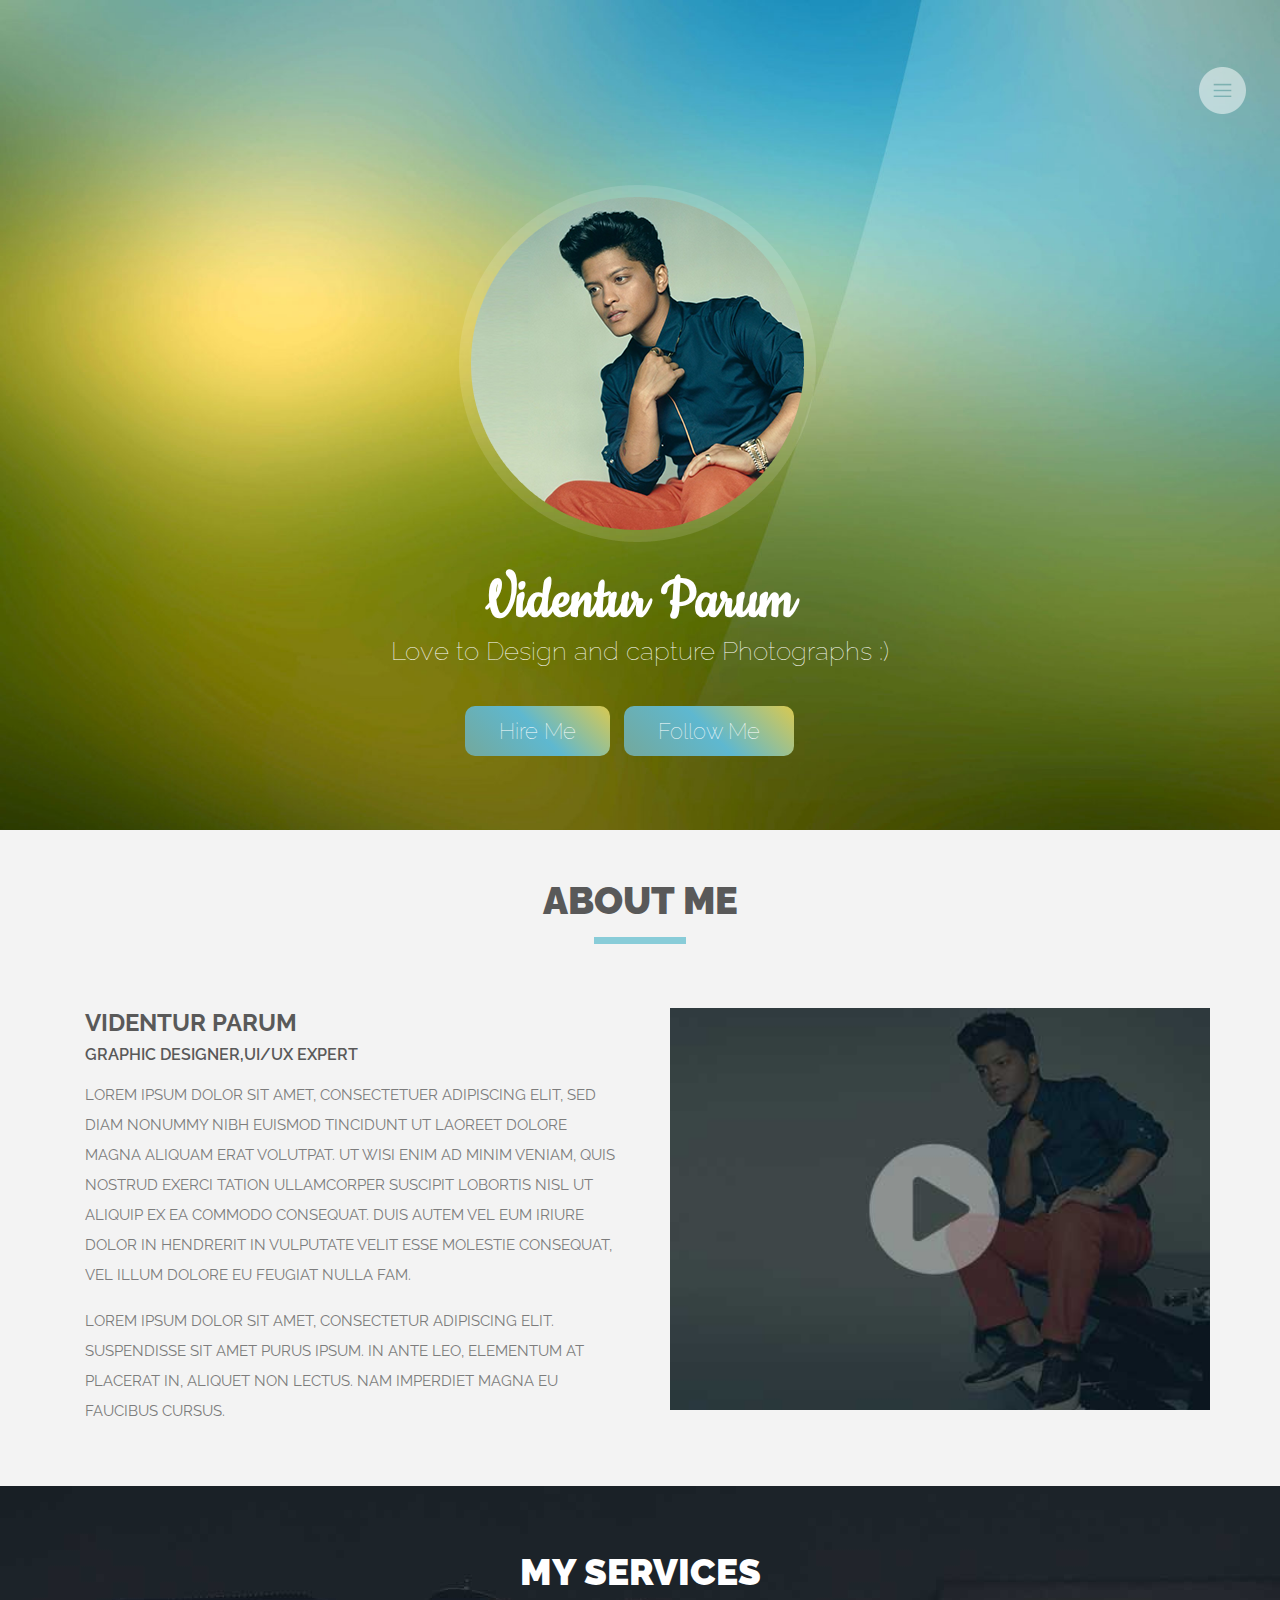
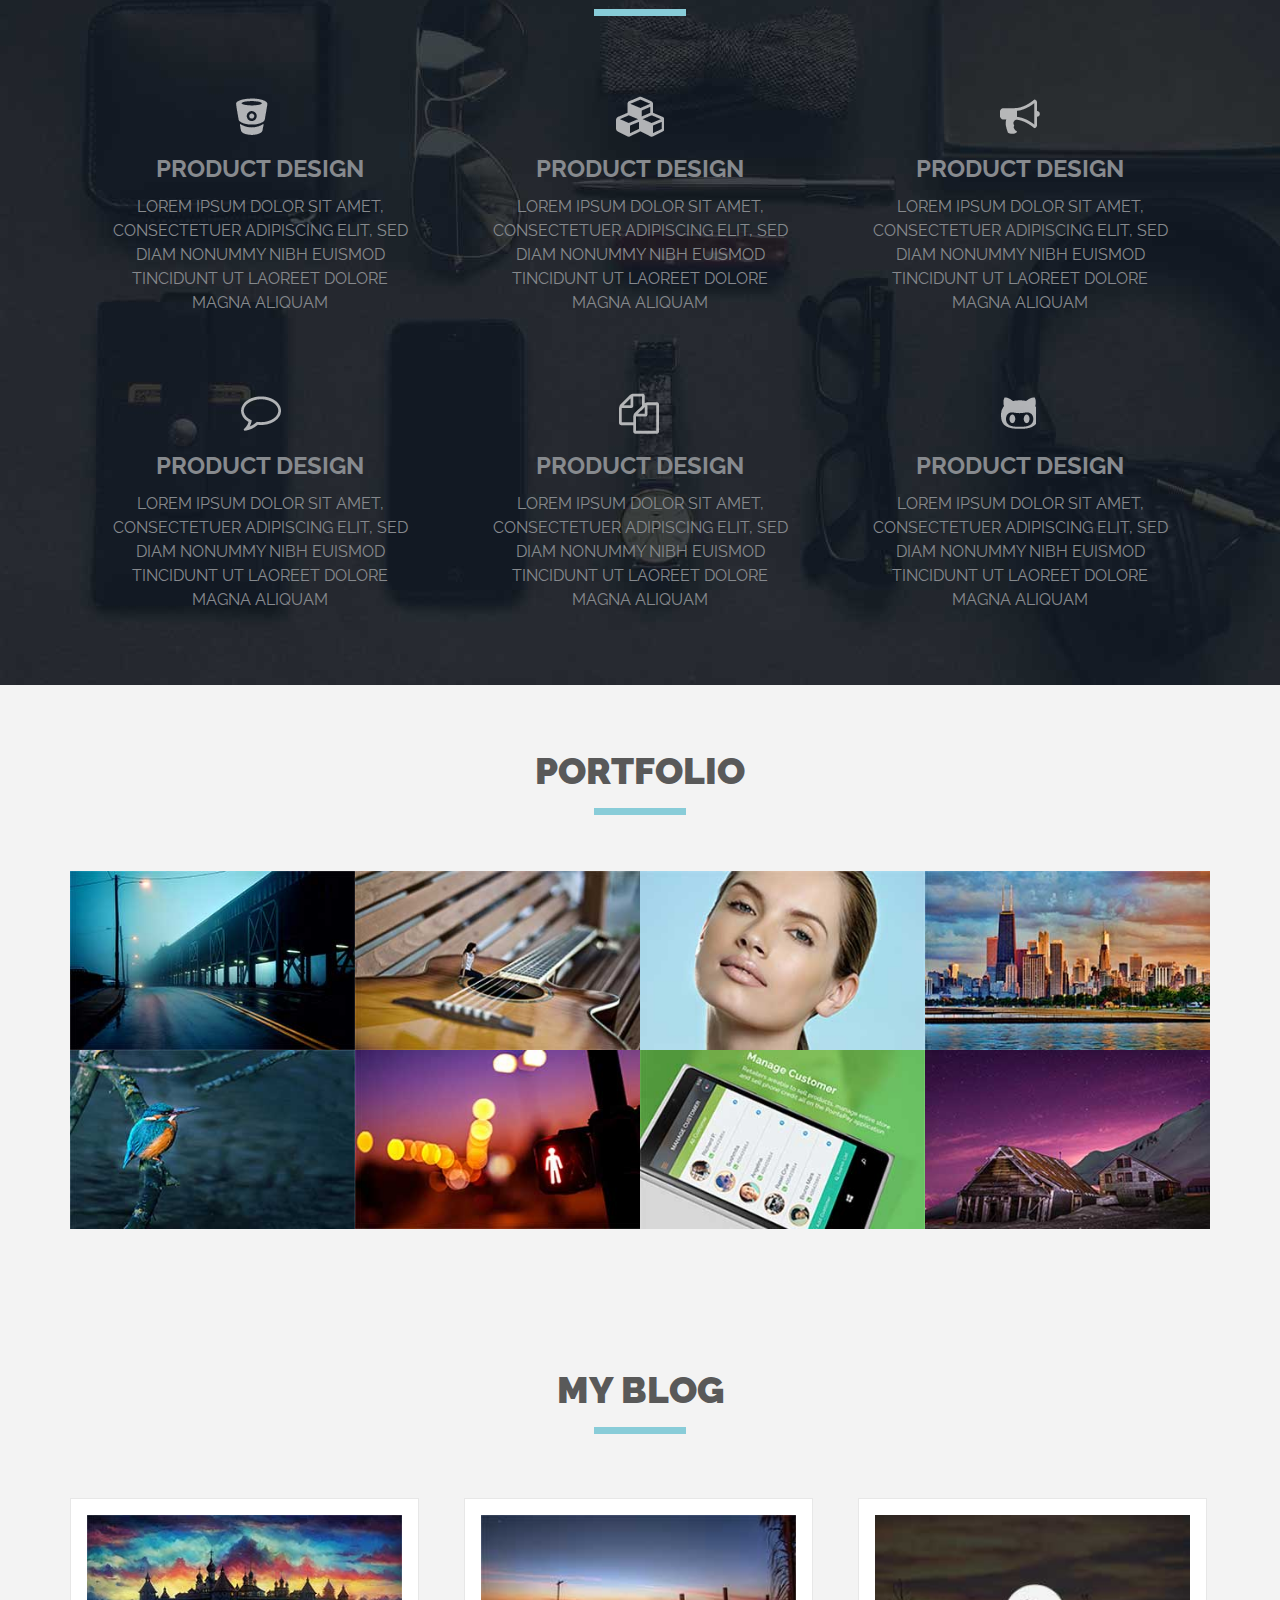
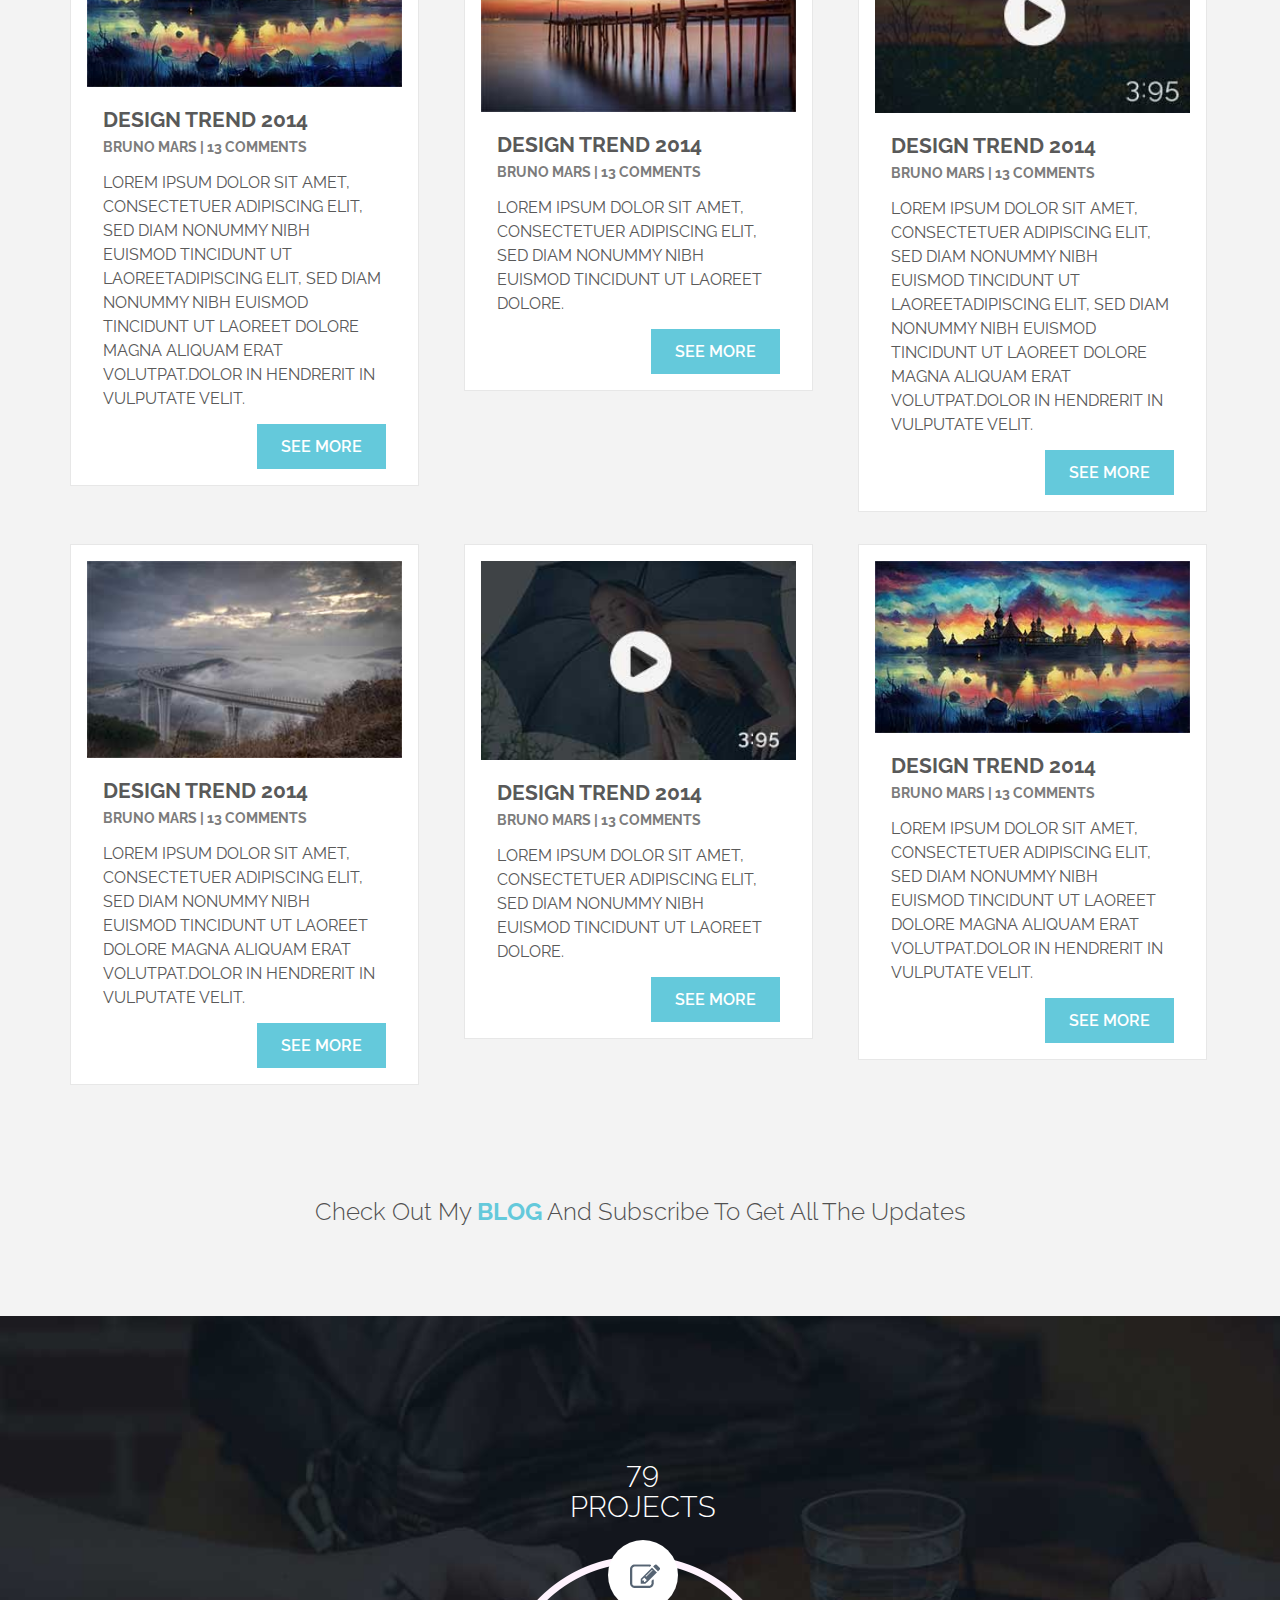
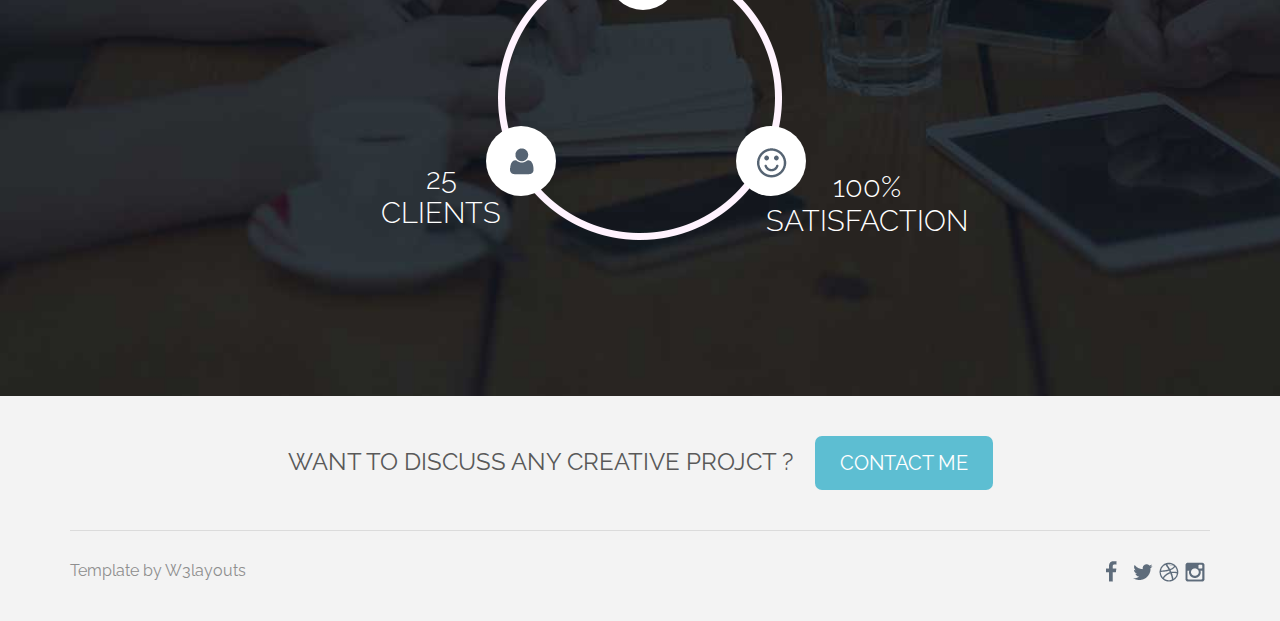
<file: 项目一：个人网站/index.html>
<!DOCTYPE html>
<html lang="en">
<head>
	<meta charset="UTF-8">
	<meta name="keyword" content="个人网站, 我的主页">
	<title>index</title>
	<link rel="stylesheet" href="css/style.css">
	<link rel="stylesheet" href="css/index.css">
	<script type="application/x-javascript"> 
		addEventListener("load", function() { 
			setTimeout(hideURLbar, 0); 
		}, false); 
		function hideURLbar(){ 
			window.scrollTo(0,1);
		} 
	</script>
	<!-- webfonts -->
	<link href='http://fonts.googleapis.com/css?family=Raleway:200,400,300,600,500,900,700,100,800' rel='stylesheet' type='text/css'>
	<link href='http://fonts.googleapis.com/css?family=Cookie' rel='stylesheet' type='text/css'>
	<!-- // webfonts -->

	
	
</head>
<body>
	<div id="header">
		<span class="nav-icon"></span>
		<div id="nav">
			<div class="nav-wrap"></div>	
			<ul class="nav-menu-list">
				<li><a class="scroll" href="#">HOME</a></li>
				<li><a class="scroll" href="#aboutme">ABOUT</a></li>
				<li><a class="scroll" href="#myservice">SERVICES</a></li>
				<li><a class="scroll" href="#portfolio">PORTFOLIO</a></li>
				<li><a class="scroll" href="#myblog">BLOG</a></li>
				<li><a class="scroll" href="#contact">CONTACT</a></li>
			</ul>
			<span class="close"></span>
		</div>
		<!-- <img src="img/bg2.jpg" alt="" class="bg-img"> -->
		<div class="banner-info">
			<img src="img/pic.png" alt="" class="my-photo">
			<h1>Videntur Parum</h1>
			<p>Love to Design and capture Photographs :)</p>
			<ul class="info-list">
				<li><a href="#">Hire Me</a></li>
				<li><a href="#">Follow Me</a></li>
			</ul>
		</div>
	</div>
	<div id="aboutme">
		<div class="wrap">
			<div class="aboutme-top">
				<h2>ABOUT ME</h2>
				<span></span>
			</div>
			<div class="aboutme-left">
				<h3>Videntur Parum</h3>
				<span>Graphic Designer,UI/UX Expert </span>
				<p>Lorem ipsum dolor sit amet, consectetuer adipiscing elit, sed diam nonummy nibh euismod tincidunt ut laoreet dolore magna aliquam erat volutpat. Ut wisi enim ad minim veniam, quis nostrud exerci tation ullamcorper suscipit lobortis nisl ut aliquip ex ea commodo consequat. Duis autem vel eum iriure dolor in hendrerit in vulputate velit esse molestie consequat, vel illum dolore eu feugiat nulla fam.</p>
				<p>Lorem ipsum dolor sit amet, consectetur adipiscing elit. Suspendisse sit amet purus ipsum. In ante leo, elementum at placerat in, aliquet non lectus. Nam imperdiet magna eu faucibus cursus.</p>
			</div>
			<div class="aboutme-right">
				<img src="img/video.jpg" alt="" class="video" title="name">
			</div>
		</div>	
	</div>
	<div id="myservice">
		<div class="wrap">
			<div class="myservice-top">
				<h2>MY SERVICES</h2>
				<span></span>
			</div>	
			<div class="container">
				<ul class="myservice-list">
					<li style = 'margin-bottom: 80px;'>
						<span class="s-cion1"> </span>
						<h3>PRODUCT DESIGN</h3>
						<p>Lorem ipsum dolor sit amet, consectetuer adipiscing elit, sed diam nonummy nibh euismod tincidunt ut laoreet dolore magna aliquam</p>
					</li>
					<li style = 'margin-bottom: 80px;'>
						<span class="s-cion2"> </span>
						<h3>PRODUCT DESIGN</h3>
						<p>Lorem ipsum dolor sit amet, consectetuer adipiscing elit, sed diam nonummy nibh euismod tincidunt ut laoreet dolore magna aliquam</p>
					</li>
					<li style = 'margin-bottom: 80px;'>
						<span class="s-cion3"> </span>
						<h3>PRODUCT DESIGN</h3>
						<p>Lorem ipsum dolor sit amet, consectetuer adipiscing elit, sed diam nonummy nibh euismod tincidunt ut laoreet dolore magna aliquam</p>
					</li>
					<li>
						<span class="s-cion4"> </span>
						<h3>PRODUCT DESIGN</h3>
						<p>Lorem ipsum dolor sit amet, consectetuer adipiscing elit, sed diam nonummy nibh euismod tincidunt ut laoreet dolore magna aliquam</p>
					</li>
					<li>
						<span class="s-cion5"> </span>
						<h3>PRODUCT DESIGN</h3>
						<p>Lorem ipsum dolor sit amet, consectetuer adipiscing elit, sed diam nonummy nibh euismod tincidunt ut laoreet dolore magna aliquam</p>
					</li>
					<li>
						<span class="s-cion6"> </span>
						<h3>PRODUCT DESIGN</h3>
						<p>Lorem ipsum dolor sit amet, consectetuer adipiscing elit, sed diam nonummy nibh euismod tincidunt ut laoreet dolore magna aliquam</p>
					</li>
				</ul>
			</div>
		</div>
		
		
	</div>
	<div id="portfolio">
		<div class="wrap">
			<div class="port-top">
				<h2>Portfolio</h2>
				<span></span>
			</div>
			<ul class="port-list">
				<li>
					<a href="img/port-pic.jpg" >
						<img class="port-img" src="img/port-pic.jpg" alt="">
						<div class="mask">
							<div class="mask-info">
								<img src="img/hover-icon.png" alt="">
			            		<h3>Product Design</h3>
			            		<p>"LimeLight"</p>
							</div>
		            	</div>
					</a>
				</li>
				<li>
					<a href="img/port-pic2.jpg" >
						<img class="port-img" src="img/port-pic2.jpg" alt="">
						<div class="mask">
							<div class="mask-info">
								<img src="img/hover-icon.png" alt="">
			            		<h3>Product Design</h3>
			            		<p>"LimeLight"</p>
							</div>
		            	</div>
					</a>
				</li>
				<li>
					<a href="img/port-pic3.jpg" >
						<img class="port-img" src="img/port-pic3.jpg" alt="">
						<div class="mask">
							<div class="mask-info">
								<img src="img/hover-icon.png" alt="">
			            		<h3>Product Design</h3>
			            		<p>"LimeLight"</p>
							</div>
		            	</div>
					</a>
				</li>
				<li>
					<a href="img/port-pic4.jpg" >
						<img class="port-img" src="img/port-pic4.jpg" alt="">
						<div class="mask">
							<div class="mask-info">
								<img src="img/hover-icon.png" alt="">
			            		<h3>Product Design</h3>
			            		<p>"LimeLight"</p>
							</div>
		            	</div>
					</a>
				</li>
				<li>
					<a href="img/port-pic5.jpg" >
						<img class="port-img" src="img/port-pic5.jpg" alt="">
						<div class="mask">
							<div class="mask-info">
								<img src="img/hover-icon.png" alt="">
			            		<h3>Product Design</h3>
			            		<p>"LimeLight"</p>
							</div>
		            	</div>
					</a>
				</li>
				<li>
					<a href="img/port-pic6.jpg" >
						<img class="port-img" src="img/port-pic6.jpg" alt="">
						<div class="mask">
							<div class="mask-info">
								<img src="img/hover-icon.png" alt="">
			            		<h3>Product Design</h3>
			            		<p>"LimeLight"</p>
							</div>
		            	</div>
					</a>
				</li>
				<li>
					<a href="img/port-pic7.jpg" >
						<img class="port-img" src="img/port-pic7.jpg" alt="">
						<div class="mask">
							<div class="mask-info">
								<img src="img/hover-icon.png" alt="">
			            		<h3>Product Design</h3>
			            		<p>"LimeLight"</p>
							</div>
		            	</div>
					</a>
				</li>
				<li>
					<a href="img/port-pic1.jpg" >
						<img class="port-img" src="img/port-pic1.jpg" alt="">
						<div class="mask">
							<div class="mask-info">
								<img src="img/hover-icon.png" alt="">
			            		<h3>Product Design</h3>
			            		<p>"LimeLight"</p>
							</div>
		            	</div>
					</a>
				</li>
			</ul>

			
			
		</div>
	</div>
	<div id="myblog">
		<div class="wrap">
			<div class="myblog-top">
				<h2>My Blog</h2>
				<span></span>
			</div>
			<!-- <div class="myblog-articals">
				<ul class="col"></ul>
				<ul class="col"></ul>
				<ul class="col" style="margin-right: 0;"></ul>
			</div> -->
			<div class="myblog-articals">
				<div class="articals-content">
					<img src="img/blog-post.jpg" alt="">
					<div class="articals-info">
						<h3><a href="#">DESIGN TREND 2014</a></h3>
						<span>Bruno mars | <a href="#">13 comments</a></span>
						<p>Lorem ipsum dolor sit amet, consectetuer adipiscing elit, sed diam nonummy nibh euismod tincidunt ut laoreetadipiscing elit, sed diam nonummy nibh euismod tincidunt ut laoreet dolore magna aliquam erat volutpat.dolor in hendrerit in vulputate velit.</p>
						<a class="more-btn" href="#">See More</a>
					</div>
				</div>
				<div class="articals-content">
					<img src="img/blog-post1.jpg" alt="">
					<div class="articals-info">
						<h3><a href="#">DESIGN TREND 2014</a></h3>
						<span>Bruno mars | <a href="#">13 comments</a></span>
						<p>Lorem ipsum dolor sit amet, consectetuer adipiscing elit, sed diam nonummy nibh euismod tincidunt ut laoreet dolore.</p>
						<a class="more-btn" href="#">See More</a>
					</div>
				</div>
				<div class="articals-content" style="margin-right: 0;">
					<img src="img/blog-post3.jpg" alt="">
					<div class="articals-info">
						<h3><a href="#">DESIGN TREND 2014</a></h3>
						<span>Bruno mars | <a href="#">13 comments</a></span>
						<p>Lorem ipsum dolor sit amet, consectetuer adipiscing elit, sed diam nonummy nibh euismod tincidunt ut laoreetadipiscing elit, sed diam nonummy nibh euismod tincidunt ut laoreet dolore magna aliquam erat volutpat.dolor in hendrerit in vulputate velit.</p>
						<a class="more-btn" href="#">See More</a>
					</div>
				</div>
				<div class="articals-content">
					<img src="img/blog-post4.jpg" alt="">
					<div class="articals-info">
						<h3><a href="#">DESIGN TREND 2014</a></h3>
						<span>Bruno mars | <a href="#">13 comments</a></span>
						<p>Lorem ipsum dolor sit amet, consectetuer adipiscing elit, sed diam nonummy nibh euismod tincidunt ut laoreet dolore magna aliquam erat volutpat.dolor in hendrerit in vulputate velit.</p>
						<a class="more-btn" href="#">See More</a>
					</div>
				</div>
				<div class="articals-content">
					<img src="img/blog-post5.jpg" alt="">
					<div class="articals-info">
						<h3><a href="#">DESIGN TREND 2014</a></h3>
						<span>Bruno mars | <a href="#">13 comments</a></span>
						<p>Lorem ipsum dolor sit amet, consectetuer adipiscing elit, sed diam nonummy nibh euismod tincidunt ut laoreet dolore.</p>
						<a class="more-btn" href="#">See More</a>
					</div>
				</div>
				<div class="articals-content" style="margin-right: 0;">
					<img src="img/blog-post.jpg" alt="">
					<div class="articals-info">
						<h3><a href="#">DESIGN TREND 2014</a></h3>
						<span>Bruno mars | <a href="#">13 comments</a></span>
						<p>Lorem ipsum dolor sit amet, consectetuer adipiscing elit, sed diam nonummy nibh euismod tincidunt ut laoreet dolore magna aliquam erat volutpat.dolor in hendrerit in vulputate velit.</p>
						<a class="more-btn" href="#">See More</a>
					</div>
				</div>
			</div>
			<div class="myblog-bottom">
				<p class="more-articals">Check Out My <a href="#">Blog</a> And Subscribe To Get All The Updates</p>	
			</div>
			
			
		</div>
	</div>
	<div id="projects">
		<div class="wrap">
			<div class="cycle">
				<span></span>
			</div>
			<div class="project-demo project-wrap">
				<p>79</p>
				<p>Projects</p>
				<span><i class="p-icon"></i></span>
			</div>
			<div class="project-demo clients-wrap">
				<div>
				<p>25</p>
				<p>Clients</p>
				</div>
				<span><i class="p-icon"></i></span>
			</div>
			<div class="project-demo people-wrap">
				<div>
				<p>100%</p>
				<p>Satisfaction</p>
				</div>
				<span><i class="p-icon"></i></span>
			</div>
		</div>
	</div>

	



	<div id="footer">
		<div class="wrap">
			<div id="contact">
				<p>Want To Discuss Any Creative Projct ? <a href="contact.html">Contact Me</a></p>
			</div>
			<div class="bbs">
				<div class="bbs-left">
					<p>Template by <a href="http://w3layouts.com" target="_blank">W3layouts</a></p>
				</div>
				<div class="bbs-right">
					<ul>
						<li><a href="#"><span class="facebook"></span></a></li>
						<li><a href="#"><span class="twitter"> </span></a></li>
						<li><a href="#"><span class="dribbble"></span></a></li>
						<li><a href="#"><span class="tech"></span></a></li>
					</ul>
				</div>
			</div>
		</div>	
	</div>

	
	<a href="#" id="toTop" style="display: block;"><span id="toTopHover" style="opacity: 1;"></span></a>






	









	<script src="js/jquery-1.11.3.min.js"></script>
	<script src="js/index.js"></script>

	<!-- start-smoth-scrolling-->
	<script src="js/easing.js"></script>
	<script src="js/move-top.js"></script>
	<!-- // start-smoth-scrolling-->

	<!-- light-box-script -->
	<script src="js/jquery.chocolat.js"></script>
	<link rel="stylesheet" href="css/chocolat.css"/>
	<script type="text/javascript" charset="utf-8">
		$(function() {
			$('.port-list a').Chocolat({linkImages:false});
		});
	</script>
	<!-- // light-box-script -->
	
</body>
</html>
</file>
<file: 项目一：个人网站/css/style.css>
/**********样式重置开始**********/
*{
	margin: 0;
	padding: 0;
}
ul,ol{
	list-style-type: none;
}
a{
	text-decoration: none;
}
img{
	border: none;
}
/**********样式重置结束**********/
body{
	background: #f3f3f3;
	font-family: 'Raleway', sans-serif;
}

/**********header开始**********/
#header{
	width: 100%;
	position: relative;
}
#header .nav-icon{
	position: absolute;
	width: 52px;
	height: 52px;
	top: 64px;
	right: 32px;
	cursor: pointer;
	background: url(../img/nav-icon.png) no-repeat 0 0;
}
#nav{
	width: 100%;
	height: 192px;
	top: -192px;
	position: absolute;	
}
#nav .nav-wrap{
	height: 192px;
	background: rgb(82, 87, 89);
	opacity: 0.39;
	filter: alpha(opacity=39);
}

#nav .nav-menu-list{
	position: absolute;
	top: 50%;
	margin-top: -14px;
	left: 50%;
	margin-left: -358px;
	
}
#nav .nav-menu-list li{
	float: left;
}
#nav .nav-menu-list li a{
	display: block;
    color: #FFF;
    font-size: 14px;
    margin: 7px 32px;
    font-weight: 900;
    text-align: left;
}
#nav .nav-menu-list li a:hover{
	color:#1f98ad;
}
#nav .close{
	z-index: 2;
	position: absolute;
	right: 136px;
	top: 50%;
	margin-top: -18px;
	height: 35px;
	width: 35px;
	cursor: pointer;
	background: url(../img/close2.png) no-repeat 0 0;
}
#nav .close:hover{
	background:url(../img/close2h.png) no-repeat 0px 0px;
}
#header{
	/*min-height: 830px;*/
	background: url(../img/bg2.jpg) no-repeat 0 0;
	-webkit-background-size: cover;
	-moz-background-size: cover;
	-ms-background-size: cover;
	-o-background-size: cover;
	background-size: cover;
	min-height: 830px;
	overflow: hidden;
}
#header .bg-img{
	width: 100%;
	position: relative;
}
#header .banner-info{
	margin-top: 13%;
	text-align: center;
	position: relative;
}
#header .banner-info h1{
    font-family: 'Cookie', cursive;
    color: #FFF;
    font-size: 64px;
}
#header .banner-info p{
    color: #fff;
    margin: 0 0 16px 0;
    font-size: 26px;
    font-weight: 100;
}
#header .info-list{
	margin-top: 24px;
	display: inline-block;
	height: 50px;
	position: absolute;
	left: 50%;
	margin-left: -175px;
}
#header .info-list li{
	float: left;
	display: inline-block;
	margin-right: 14px;
}
#header .info-list li a{
    background: #74a89b;
    background: -moz-linear-gradient(45deg, #74a89b 0%, #5eb8d0 50%, #d9c950 100%);
    background: -webkit-gradient(linear, left bottom, right top, color-stop(0%,#74a89b), color-stop(50%,#5eb8d0), color-stop(100%,#d9c950));
    background: -webkit-linear-gradient(45deg, #74a89b 0%,#5eb8d0 50%,#d9c950 100%);
    background: -o-linear-gradient(45deg, #74a89b 0%,#5eb8d0 50%,#d9c950 100%);
    background: -ms-linear-gradient(45deg, #74a89b 0%,#5eb8d0 50%,#d9c950 100%);
    background: linear-gradient(45deg, #74a89b 0%,#5eb8d0 50%,#d9c950 100%);
    filter: progid:DXImageTransform.Microsoft.gradient( startColorstr='#74a89b', endColorstr='#d9c950',GradientType=1 );
    padding: 12px 34px;
    color: #FFF;
    font-weight: 100;
    font-size: 22px;
    display: inline-block;
    text-decoration: none;
    border-radius: 10px;
    -webkit-border-radius: 10px;
    -moz-border-radius: 10px;
    -ms-border-radius: 10px;
    -o-border-radius: 10px;
    -webkit-appearance: none;
}
#header .info-list li a:hover{
	background: #d9c950;
	background: -moz-linear-gradient(45deg,  #d9c950 0%, #5eb8d0 50%, #74a89b 100%);
	background: -webkit-gradient(linear, left bottom, right top, color-stop(0%,#d9c950), color-stop(50%,#5eb8d0), color-stop(100%,#74a89b));
	background: -webkit-linear-gradient(45deg,  #d9c950 0%,#5eb8d0 50%,#74a89b 100%);
	background: -o-linear-gradient(45deg,  #d9c950 0%,#5eb8d0 50%,#74a89b 100%);
	background: -ms-linear-gradient(45deg,  #d9c950 0%,#5eb8d0 50%,#74a89b 100%);
	background: linear-gradient(45deg,  #d9c950 0%,#5eb8d0 50%,#74a89b 100%);
	filter: progid:DXImageTransform.Microsoft.gradient( startColorstr='#d9c950', endColorstr='#74a89b',GradientType=1 );
}
.wrap{
	width: 1140px;
	margin: 0 auto;
}

#toTop{
	width: 50px;
	height: 66px;
	position: fixed;
	bottom: 20px;
	right: 20px;
	display: none;
	cursor: pointer;
	background: url(../img/returntop.png) no-repeat 0 0;
}


/**********header结束**********/
</file>
<file: 项目一：个人网站/css/index.css>
/**********aboutme开始**********/

#aboutme{
    padding: 48px 0 80px;
    width: 100%;
    min-height: 528px;
	text-align: center;
}
#aboutme .aboutme-top{
	margin-bottom: 64px;
}
#aboutme .aboutme-top h2{
	font-weight: 900;
    color: #595959;
    font-size: 38px;
    text-transform: uppercase;
    margin: 0;
    padding: 0 0 14px;
}
#aboutme .aboutme-top span{  /*记住*/
	width: 8%;
    margin: 0 auto;
    background: #88ccd8;
    display: block;
    height: 7px;
}
#aboutme .aboutme-left{
	float: left;
	text-align: left;
	width: 540px;
	height: 328px;
	padding: 0 15px;
}
#aboutme .aboutme-left h3{
    text-transform: uppercase;
    font-weight: 700;
    color: #595959;
    font-size: 24px;
}
#aboutme .aboutme-left span{
	margin: 8px 0;
    display: block;
    text-transform: uppercase;
    font-weight: 600;
    color: #595959;
    font-size: 16px;
}
#aboutme .aboutme-left p{
	color: #7c7c7c;
    text-transform: uppercase;
    font-size: 15px;
    line-height: 30px;
    margin-top: 16px;
}
#aboutme .aboutme-right{
	float: right;
	width: 540px;
	height: 402px;
}
#aboutme .aboutme-right img{
	width: 100%;
	height: 100%;
}

/**********aboutme结束**********/


/**********myservice开始**********/
#myservice{
    clear: both;
    width: 100%;
    height: 655px;
    padding: 64px 0 80px;
    text-align: center;
    background: url(../img/services-bg.jpg) no-repeat 0 0;
}
#myservice .myservice-top h2{
    font-weight: 900;
    color: #fff;
    font-size: 37px;
    text-transform: uppercase;
    margin: 0;
    padding: 0 0 15px;
}
#myservice .myservice-top span{  /*记住*/
    width: 8%;
    margin: 0 auto;
    background: #88ccd8;
    display: block;
    height: 7px;
}
#myservice .container{
    margin-top: 80px;
}
#myservice .myservice-list li{
    width: 350px;
    height: 217px;
    float: left;
    padding: 0 15px;
    text-align: center;
}
#myservice .myservice-list li span{
    width: 48px;
    height: 42px;
    display: inline-block;
    background: url(../img/services-icons.png) no-repeat;
}
#myservice .myservice-list .s-cion1{
    background-position: 0 0;
}
#myservice .myservice-list .s-cion2{
    background-position: -55px 0;
}
#myservice .myservice-list .s-cion3{
    background-position: -120px 0;
}
#myservice .myservice-list .s-cion4{
    background-position: -177px 0;
}
#myservice .myservice-list .s-cion5{
    background-position: -238px 0;
}
#myservice .myservice-list .s-cion6{
    background-position: -297px 0;
}

#myservice .myservice-list li h3{
    color: #878a8e;
    font-size: 24px;
    font-weight: 700;
    padding: 12px 0;

}
#myservice .myservice-list li p{
    color: #878a8e;
    font-weight: 400;
    font-size: 16px;
    text-transform: uppercase;
    line-height: 24px;
    width: 90%;
    margin: 0 auto;
}










/**********myservice结束**********/




/**********portfolio开始**********/

#portfolio{
    text-align: center;
    width: 100%;
    height: 475px;
    padding: 64px 0 80px;

}
#portfolio .port-top h2{
    font-weight: 900;
    color: #595959;
    font-size: 37px;
    text-transform: uppercase;
    margin: 0;
    padding: 0 0 15px;
}
#portfolio .port-top span{  /*记住*/
    width: 8%;
    margin: 0 auto;
    background: #88ccd8;
    display: block;
    height: 7px;
}
#portfolio .port-list{
    margin-top: 56px;
}
#portfolio .port-list li{
    float: left; 
    width: 285px;
    height: 179px;
    position: relative;
    overflow: hidden;
    cursor: pointer;
}
#portfolio .port-list .port-img{
    width: 100%;
    height: 100%;
    /*position: absolute;*/
}
#portfolio .mask{
    width: 100%;
    height: 100%;
    overflow: hidden;
    position: absolute;
    top: 0;
    left: 0;
    cursor: pointer;
    background: rgb(31, 37, 44);
   /* opacity: 0.84;
    filter: alpha(opacity=84);*/
    display: none;
    opacity: 0;
    filter: alpha(opacity=0);
}
#portfolio .mask .mask-info{
    margin-top: 32px;
}
#portfolio .mask h3{
    color: #fff;
    font-weight: 200;
    font-size: 24px;
}
#portfolio .mask p{
    color: #fff;
    font-weight: 500;
    font-size: 16px;
}








/**********portfolio结束**********/




/**********myblog开始**********/

#myblog{
    text-align: center;
    width: 100%;
    
    padding: 64px 0 80px;
}


#myblog .myblog-top h2{
    font-weight: 900;
    color: #595959;
    font-size: 37px;
    text-transform: uppercase;
    margin: 0;
    padding: 0 0 15px;
}
#myblog .myblog-top span{  /*记住*/
    width: 8%;
    margin: 0 auto;
    background: #88ccd8;
    display: block;
    height: 7px;
}
#myblog .myblog-articals{
    margin: 64px 0 80px 0;
}
#myblog .articals-content{
    width: 315px;
    margin-right: 45px;
    background: #FFF;
    padding: 16px;
    border: 1px ridge #E7E7E7;
    float: left;
    margin-bottom: 32px;
    overflow: hidden;
}
#myblog .articals-content img{
    width: 100%;
    height: 100%;
}
#myblog .articals-info{
    text-align: left;
    padding: 8px 16px 16px 16px;
}
#myblog .articals-info h3{
    margin: 8px 0 0 0;
    font-size: 21px;
}
#myblog .articals-info h3 a{
    color: #595959;
    font-weight: 700;
    text-transform: uppercase;
    text-decoration: none;

}

#myblog .articals-info span{
    color: #7c7c7c;
    text-transform: uppercase;
    font-weight: 700;
    font-size: 14px;
    margin: 7px 0 8px;
    display: block;
}
#myblog .articals-info span a{
    color: #7c7c7c;
}
#myblog .articals-info p{
    color: #595959;
    text-transform: uppercase;
    font-weight: 400;
    line-height: 24px;
    margin-top: 16px;
    -webkit-appearance: none;
}
#myblog .articals-info a.more-btn{
    background: #64c9db;
    padding: 13px 24px;
    display: inline-block;
    text-transform: uppercase;
    font-weight: 600;
    color: #FFF;
    float: right;
    margin-top: 13px;
}
#myblog .articals-info a.more-btn:hover{
    background: #595959;
}
#myblog .myblog-bottom{
    text-align: center;
    clear: both;
}
 #myblog .myblog-bottom .more-articals{
    color: #515151;
    font-size: 24px;
    font-weight: 300;
    padding: 80px 0 10px 0;
}
 #myblog .myblog-bottom .more-articals a{
    color: #64c9db;
    font-weight: 700;
    text-transform: uppercase;
}



/**********myblog结束**********/

/**********projects结束**********/
#projects{
    background: url(../img/projects-bg.jpg) no-repeat 0px 0px;
    -webkit-background-size: cover;
    -moz-background-size: cover;
    -ms-background-size: cover;
    -o-background-size: cover;
    background-size: cover;
    min-height: 440px;
    padding-top: 240px;
    position: relative;
}

#projects .cycle{
    text-align: center;
}
#projects .cycle span{
    width: 284px;
    height: 284px;
    display: inline-block;
    background: url(../img/cycle.png) no-repeat 0px 0px;
}





#projects .project-demo p{
    color: #FFF;
    font-size: 29px;
    text-transform: uppercase;
    font-weight: 300;
    margin: 0;
}
#projects .project-demo span{
    width: 70px;
    height: 70px;
    display: inline-block;
    background: #FFF;
    margin-top: 16px;
    -webkit-border-radius: 480px;
    -moz-border-radius: 480px;
    -ms-border-radius: 480px;
    -o-border-radius: 480px;
    border-radius: 480px;    
}
#projects .project-demo span i{
    width: 40px;
    height: 40px;
    display: inline-block;
    background: url(../img/project-icons.png) no-repeat 0px 0px;
}
#projects .project-demo span i.p-icon{
    margin-top: 15px;
    margin-left: 10px;
}
#projects .clients-wrap span i.p-icon{
    background-position: -43px 0px;
}
#projects .people-wrap span i.p-icon{
    background-position: -87px 0px;
}
#projects .project-wrap{
    position: absolute;
    top: 140px;
    left: 44.5%;
    text-align: center;
}
#projects .clients-wrap{
    position: absolute;
    left: 38%;
    top: 58%;
    text-align: center;
}
#projects .people-wrap{
    position: absolute;
    left: 57.5%;
    top: 58%;
    text-align: center;
}
#projects .clients-wrap div{
    position: absolute;
    left: -105px;
    top: 52px;
}
#projects .people-wrap div{
    position: absolute;
    left: 30px;
    top: 60px;
}
#projects .project-demo:hover span{
    background:#5dbed2;
}

/**********projects结束**********/

/**********footer开始**********/
#contact{
    padding: 40px 0;
    text-align: center;
}
#contact p{
    color: #595959;
    font-size: 24px;
    text-transform: uppercase;
    font-weight: 400;
}

#contact a{
    background: #5dbed2;
    padding: 15px 25px;
    display: inline-block;
    color: #FFF;
    font-size: 20px;
    margin-left: 16px;
    -webkit-border-radius: 7px;
    -moz-border-radius: 7px;
    -ms-border-radius: 7px;
    -o-border-radius: 7px;
    border-radius: 7px;
    -webkit-appearance: none;
}
#contact a:hover{
    background: #595959;
}
#footer{
    clear: both;
}
#footer .bbs{
    padding: 30px 0 60px 0;
    border-top: 1px solid #dbdbdb;
}
#footer .bbs-left{
    float: left;
}
#footer .bbs-left p,#footer .bbs-left a{
    color: #8e8e8e;
    font-size: 16px;
}
#footer .bbs-right{
    float: right;
}
#footer .bbs-right ul li{
    float: left;
    margin-right: 4px;
}
#footer .bbs-right ul li a span{
    width: 22px;
    height: 22px;
    cursor: pointer;
    display: inline-block;
    background: url(../img/social-icons.png) no-repeat 0px 0px;
}
#footer .bbs-right ul li a span.facebook{
    background-position: 0px 0px;
}
#footer .bbs-right ul li a span.facebook:hover{
    background-position: 0px -22px;
}
#footer .bbs-right ul li a span.twitter{
    background-position: -21px 0px;
}
#footer .bbs-right ul li a span.twitter:hover{
    background-position: -21px -22px;
}
#footer .bbs-right ul li a span.dribbble{
    background-position: -50px 0px;
}
#footer .bbs-right ul li a span.dribbble:hover{
    background-position: -50px -22px;
}
#footer .bbs-right ul li a span.tech{
    background-position: -80px 0px;
}
#footer .bbs-right ul li a span.tech:hover{
    background-position: -80px -22px;
}

/**********footer结束**********/
</file>
<file: 项目一：个人网站/css/chocolat.css>
body{
	margin:0;
	padding:0;
}
#Choco_overlay{
	background: #fff;
	position: fixed;
	top: 0;
	left: 0;
	z-index: 1000;
	width: 100%;
	height: 100%;
	display:none;
	padding:0;
	margin:0;
}
div#Choco_overlay {
background:rgba(0, 0, 0, 0.83) !important;
/*background: rgb(0,0,0);
opacity: 0.83;
filter: alpha(opacity=83);*//*解决IE透明度问题*/

}
#Choco_content{
	display:none;
	width:800px;
	height:600px;
	z-index:1001;
	position:fixed;
	left:50%;
	top:50%;
	margin-left:-400px;
	margin-top:-300px;
	border-top:1px solid transparent;/*Yes, adjust image perfectly at the center of a box, don't know why.*/
}
#Choco_left_arrow{
	float:left;
	background-image:url(../img/left.gif);
	background-position:12%;
	left:-14%;
}
#Choco_right_arrow{
	float:right;
	background-image:url(../img/right.gif);
	background-position:88%;
	left:14%;
}
.Choco_arrows{
	background-repeat:no-repeat;
	display:none;
	position:relative;
	cursor:pointer;
	width:49%;
	top:-100%;
	height:100%;
	margin-top:-30px;
}
#Choco_container_photo{
	text-align:center;
	width:800px;
	height:600px;
	/*background:url(../img/ajax-loader.gif) center center no-repeat;*/
}
#Choco_container_description{
	padding:0;
	height:26px;
	width:100%;
	color:#505050;
	font-family:Tahoma;
	clear:both;
	position:relative;
	font-size:12px;
	margin-top:-5px;
	overflow:hidden;
	visibility:hidden;
}
#Choco_container_title{
	float: left;
	padding: 5px;
	color: #fff;
	text-transform: uppercase;
	font-size:1em;
}
#Choco_container_via{
	padding:5px;
	float:right;
	color: #fff;
	text-transform: uppercase;
	font-size:1em;
}
#Choco_container_via a{
	color:gray;
}
#Choco_container_via a:hover{
	color:white;
	background:gray;
}
#Choco_close{
	width: 25px;
	height: 25px;
	background-image: url(../img/close.gif);
	background-repeat: no-repeat;
	z-index: 1002;
	cursor: pointer;
	display: none;
	margin: 1em;
	position: absolute;
}
#Choco_loading{
	width:9px;
	height:11px;
	background-image:url(../img/loading.gif);
	background-repeat:no-repeat;
	z-index:1002;
	cursor:pointer;
	float:right;
	margin-top:-20px;
	display:none;
}
#Choco_bigImage{
	display:none;
	position:relative;
	width:100%;
	height:100%;
	margin-top:-5px;
}
</file>
